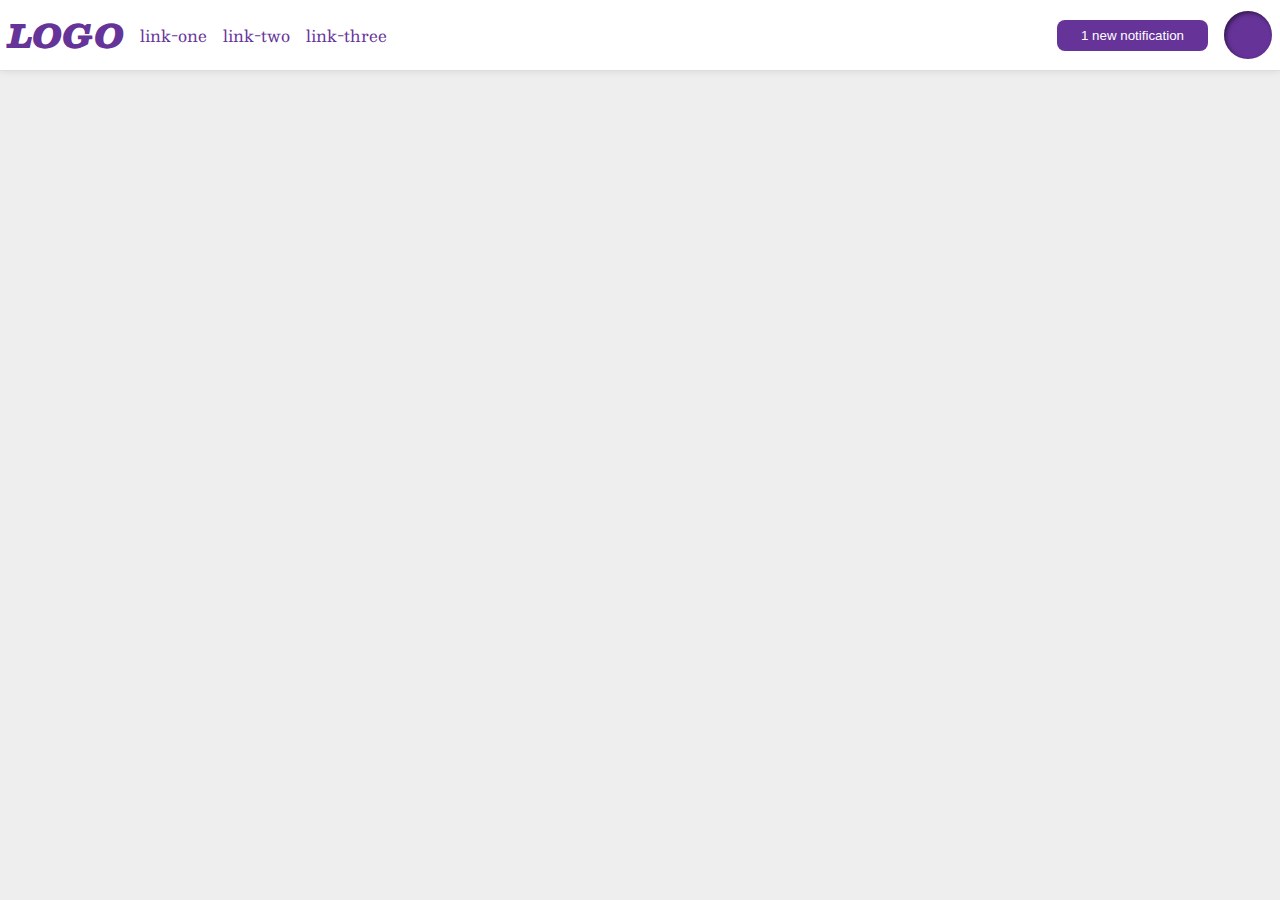
<file: flex/03-flex-header-2/index.html>
<!DOCTYPE html>
<html lang="en">
  <head>
    <meta charset="UTF-8">
    <meta http-equiv="X-UA-Compatible" content="IE=edge">
    <meta name="viewport" content="width=device-width, initial-scale=1.0">
    <title>Flex Header 2</title>
    <link rel="stylesheet" href="style.css">
  </head>
  <body>
    <div class="header">
      <div class="left">
        <div class="logo">
          LOGO
        </div>
        <ul class="links">
          <li><a href="google.com">link-one</a></li>
          <li><a href="google.com">link-two</a></li>
          <li><a href="google.com">link-three</a></li>
        </ul>
      </div>
      <div class="right">
        <button class="notifications">
          1 new notification
        </button>
        <div class="profile-image"></div>
      </div>
    </div>
  </body>
</html>
</file>
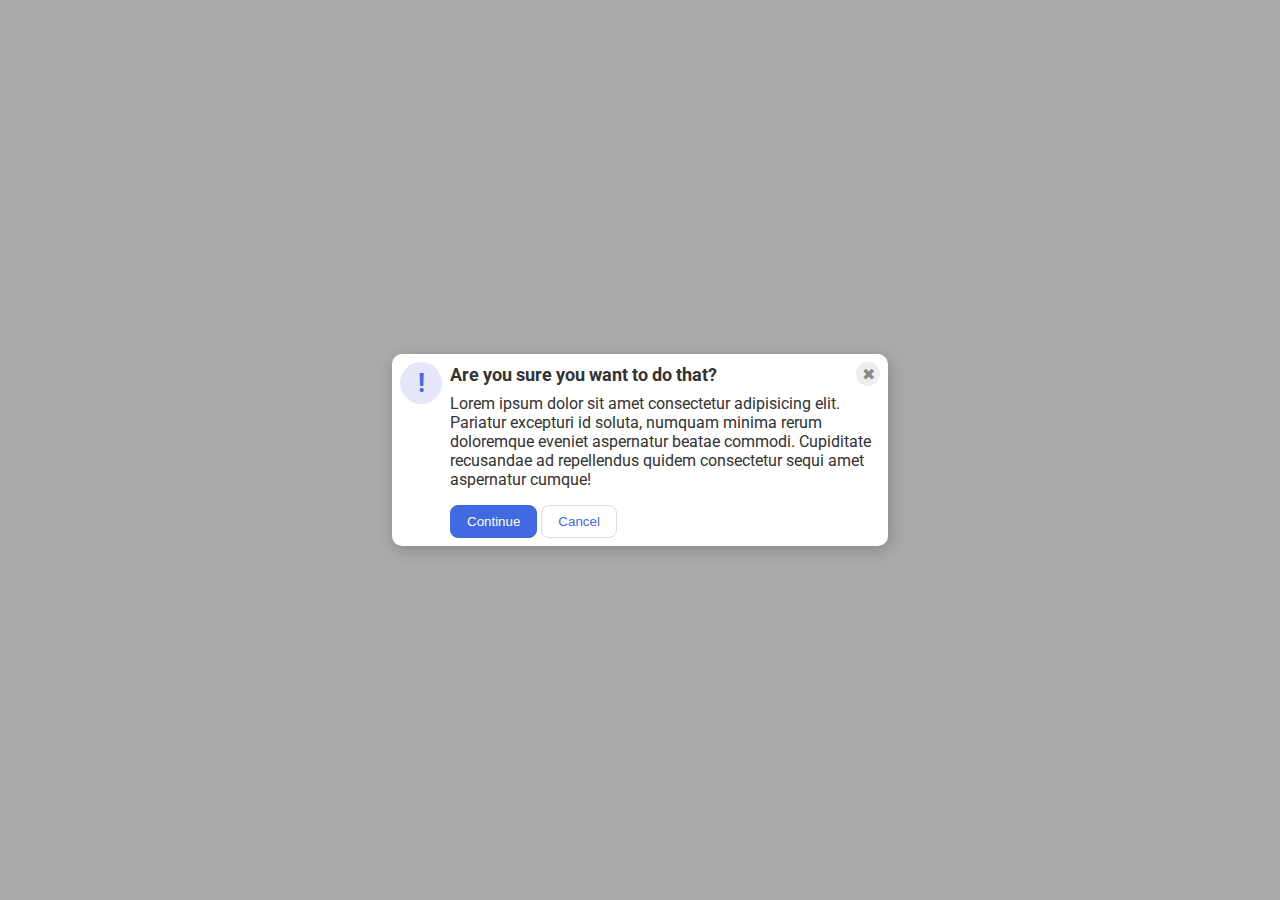
<file: flex/05-flex-modal/index.html>
<!DOCTYPE html>
<html lang="en">
  <head>
    <meta charset="UTF-8">
    <meta http-equiv="X-UA-Compatible" content="IE=edge">
    <meta name="viewport" content="width=device-width, initial-scale=1.0">
    <link rel="stylesheet" href="style.css">
    <title>Modal</title>
  </head>
  <body>
    <div class="modal">
        <div class="icon">!</div>
      <div class="container">
        <div class="header">Are you sure you want to do that?
          <div class="close-button">✖</div>
        </div>
        <div class="text">Lorem ipsum dolor sit amet consectetur adipisicing elit. Pariatur excepturi id soluta, numquam minima rerum doloremque eveniet aspernatur beatae commodi. Cupiditate recusandae ad repellendus quidem consectetur sequi amet aspernatur cumque!</div>
        <button class="continue">Continue</button>
        <button class="cancel">Cancel</button>
      </div>
    </div>
  </body>
</html>
</file>
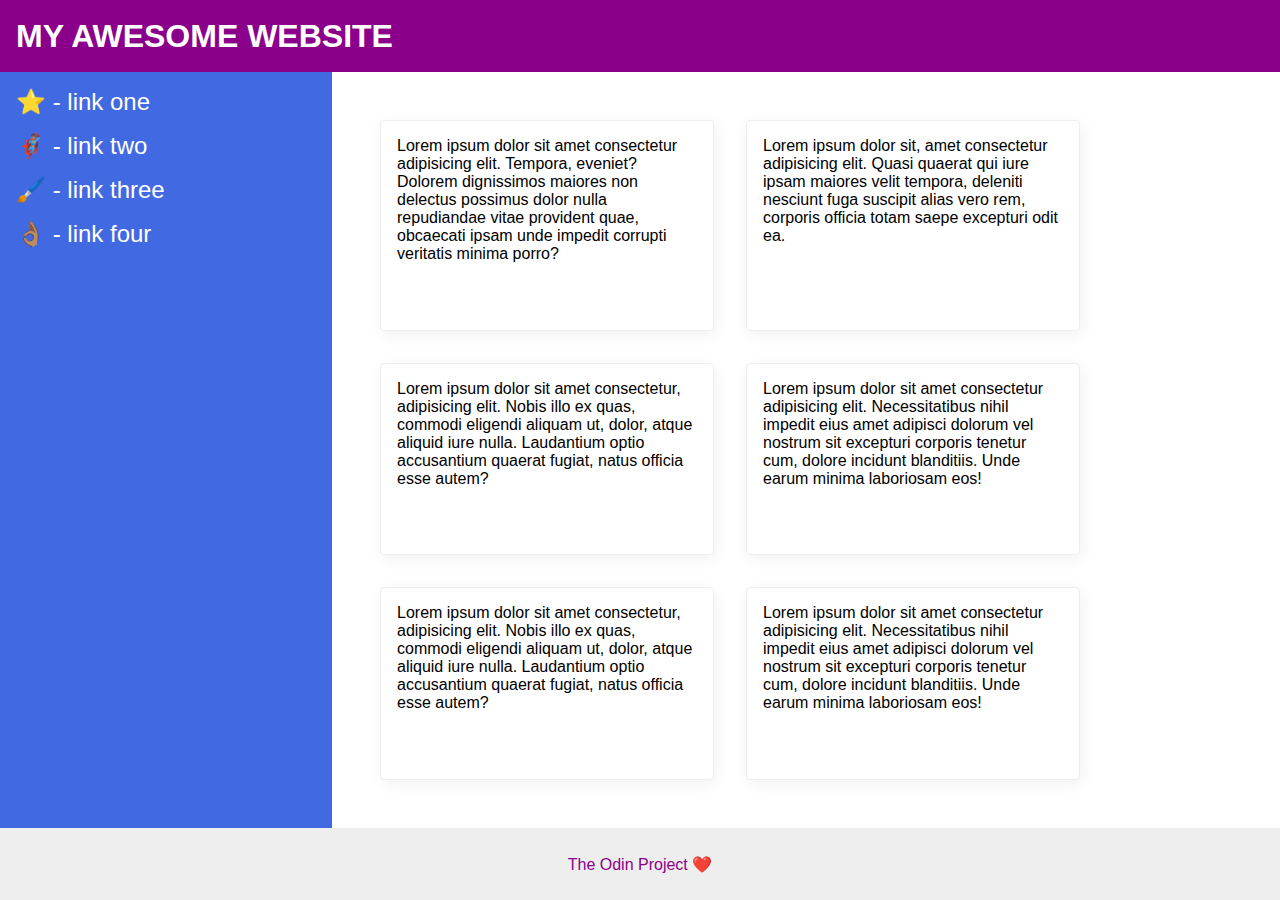
<file: flex/07-flex-layout-2/index.html>
<!DOCTYPE html>
<html lang="en">
  <head>
    <meta charset="UTF-8">
    <meta http-equiv="X-UA-Compatible" content="IE=edge">
    <meta name="viewport" content="width=device-width, initial-scale=1.0">
    <title>The Holy Grail</title>
    <link rel="stylesheet" href="style.css">
  </head>
  <body>
    <div class="header">
      MY AWESOME WEBSITE
    </div>
    <div class="body">
      <div class="sidebar">
        <ul>
          <li><a href="#">⭐ - link one</a></li>
          <li><a href="#">🦸🏽‍♂️ - link two</a></li>
          <li><a href="#">🖌️ - link three</a></li>
          <li><a href="#">👌🏽 - link four</a></li>
        </ul>
      </div>
      
      <div class="center">
        <div class="card">Lorem ipsum dolor sit amet consectetur adipisicing elit. Tempora, eveniet? Dolorem dignissimos maiores non delectus possimus dolor nulla repudiandae vitae provident quae, obcaecati ipsam unde impedit corrupti veritatis minima porro?</div>
        <div class="card">Lorem ipsum dolor sit, amet consectetur adipisicing elit. Quasi quaerat qui iure ipsam maiores velit tempora, deleniti nesciunt fuga suscipit alias vero rem, corporis officia totam saepe excepturi odit ea.</div>
        <div class="card">Lorem ipsum dolor sit amet consectetur, adipisicing elit. Nobis illo ex quas, commodi eligendi aliquam ut, dolor, atque aliquid iure nulla. Laudantium optio accusantium quaerat fugiat, natus officia esse autem?</div>
        <div class="card">Lorem ipsum dolor sit amet consectetur adipisicing elit. Necessitatibus nihil impedit eius amet adipisci dolorum vel nostrum sit excepturi corporis tenetur cum, dolore incidunt blanditiis. Unde earum minima laboriosam eos!</div>
        <div class="card">Lorem ipsum dolor sit amet consectetur, adipisicing elit. Nobis illo ex quas, commodi eligendi aliquam ut, dolor, atque aliquid iure nulla. Laudantium optio accusantium quaerat fugiat, natus officia esse autem?</div>
        <div class="card">Lorem ipsum dolor sit amet consectetur adipisicing elit. Necessitatibus nihil impedit eius amet adipisci dolorum vel nostrum sit excepturi corporis tenetur cum, dolore incidunt blanditiis. Unde earum minima laboriosam eos!</div>
      </div>
    </div>
    <div class="footer">
      The Odin Project ❤️
    </div>
  </body>
</html>
</file>
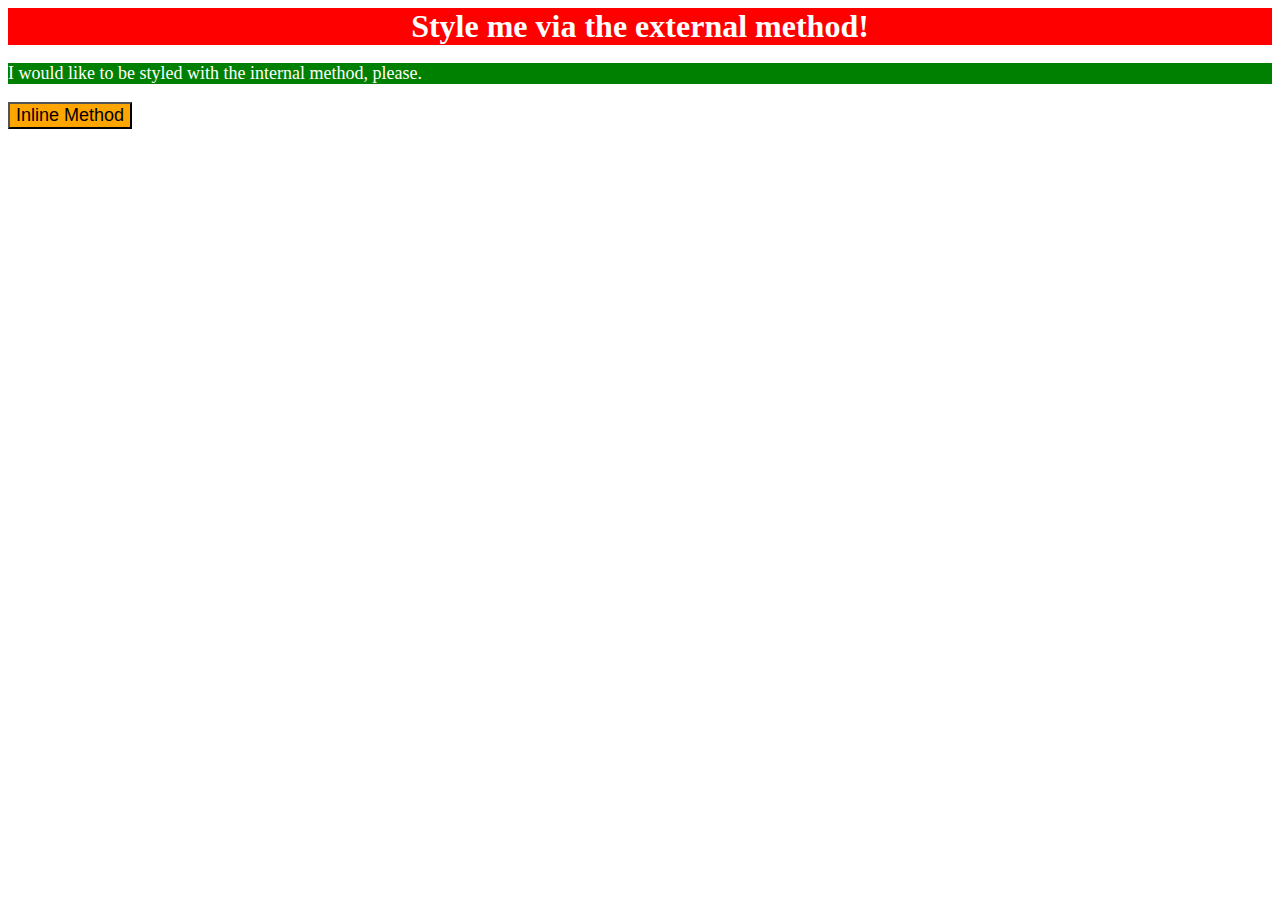
<file: foundations/01-css-methods/index.html>
<!DOCTYPE html>
<html lang="en">
  <head>
    <meta charset="UTF-8">
    <meta http-equiv="X-UA-Compatible" content="IE=edge">
    <meta name="viewport" content="width=device-width, initial-scale=1.0">
    <link rel="stylesheet" href="styles.css">
    <title>Methods for Adding CSS</title>
    <style>
      p{
        background-color: green;
        color: white;
        font-size: 18px;
      }
    </style>
  </head>
  <body>
    <div>Style me via the external method!</div>
    <p>I would like to be styled with the internal method, please.</p>
    <button style="background-color: orange; font-size: 18px;">Inline Method</button>
  </body>
</html>
</file>
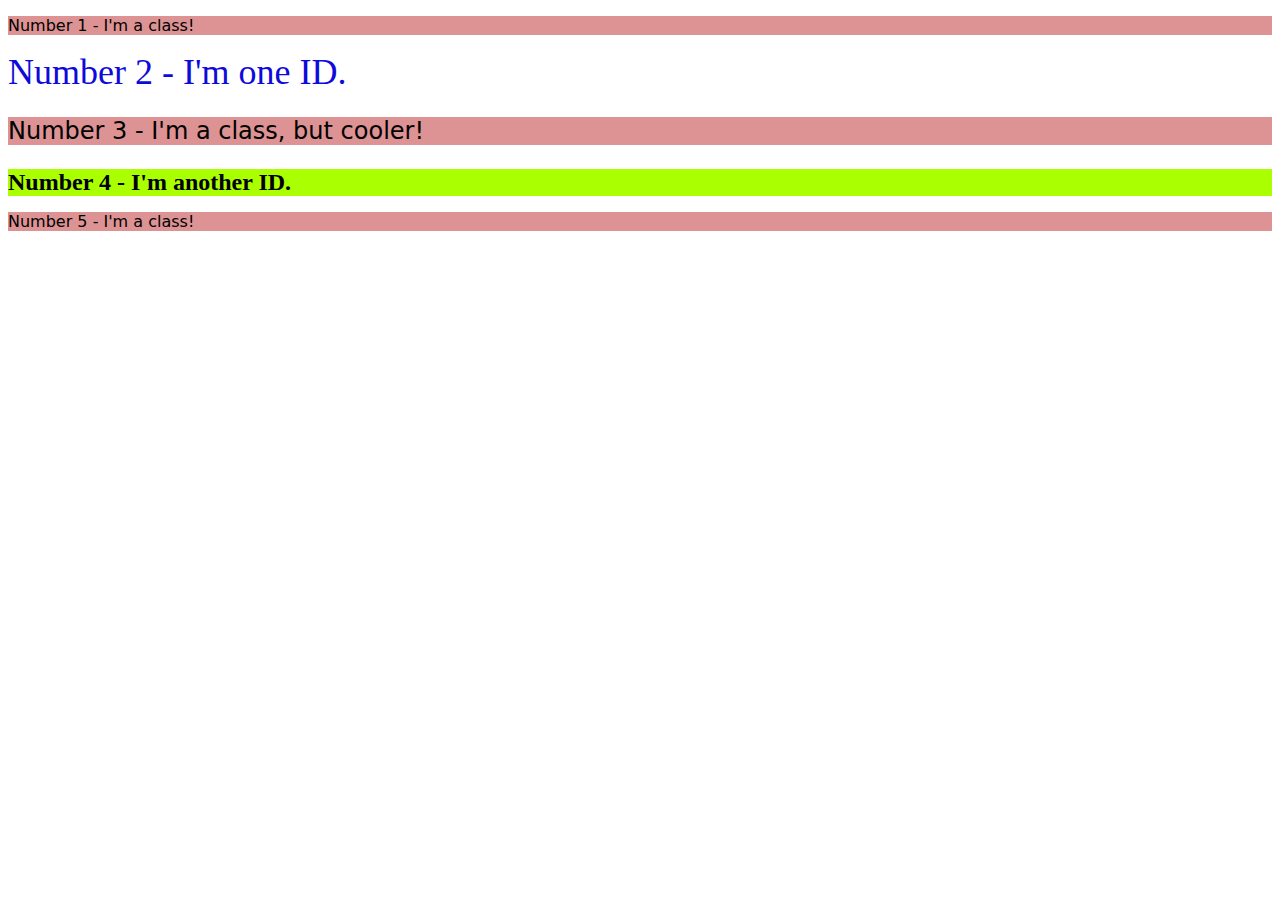
<file: foundations/02-class-id-selectors/index.html>
<!DOCTYPE html>
<html lang="en">
  <head>
    <meta charset="UTF-8">
    <meta http-equiv="X-UA-Compatible" content="IE=edge">
    <meta name="viewport" content="width=device-width, initial-scale=1.0">
    <title>Class and ID Selectors</title>
    <link rel="stylesheet" href="style.css">
  </head>
  <body>
    <p class="main">Number 1 - I'm a class!</p>
    <div id="space">Number 2 - I'm one ID.</div>
    <p class="main dog">Number 3 - I'm a class, but cooler!</p>
    <div id="time">Number 4 - I'm another ID.</div>
    <p class="main">Number 5 - I'm a class!</p>
  </body>
</html>
</file>
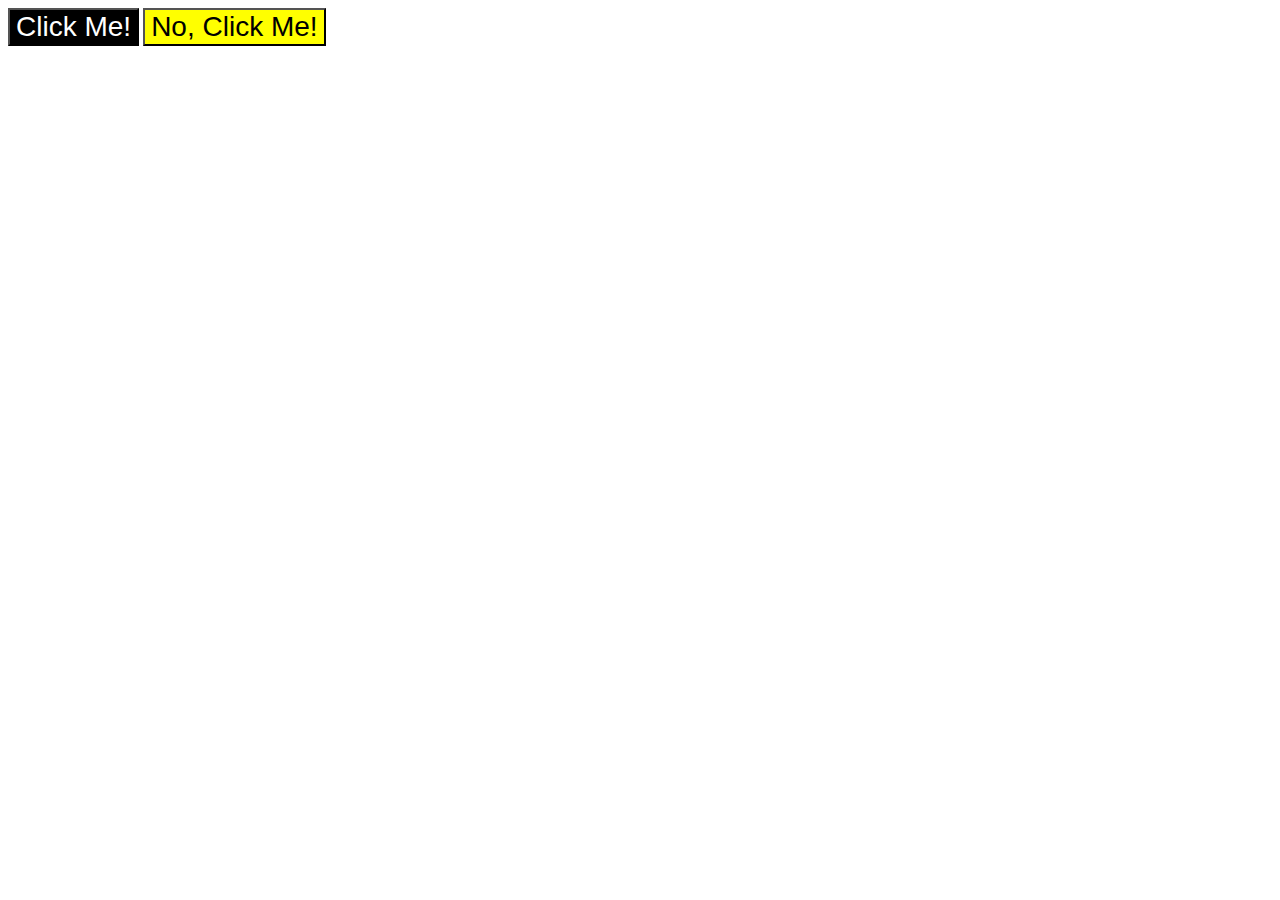
<file: foundations/03-grouping-selectors/index.html>
<!DOCTYPE html>
<html lang="en">
  <head>
    <meta charset="UTF-8">
    <meta http-equiv="X-UA-Compatible" content="IE=edge">
    <meta name="viewport" content="width=device-width, initial-scale=1.0">
    <title>Grouping Selectors</title>
    <link rel="stylesheet" href="style.css">
  </head>
  <body>
    <button class="main first">Click Me!</button>
    <button class="main second">No, Click Me!</button>
  </body>
</html>
</file>
<file: flex/03-flex-header-2/style.css>
/* this is some magical font-importing.  
you'll learn about it later. */
@import url('https://fonts.googleapis.com/css2?family=Besley:ital,wght@0,400;1,900&display=swap');

body {
  margin: 0;
  background: #eee;
  font-family: Besley, serif;
}

.header {
  background: white;
  border-bottom: 1px solid #ddd;
  box-shadow: 0 0 8px rgba(0,0,0,.1);
  display: flex;
  padding: 8px;
  justify-content: space-between;
}


.profile-image {
  background: rebeccapurple;
  box-shadow: inset 2px 2px 4px rgba(0,0,0,.5);
  border-radius: 50%;
  width: 48px;
  height: 48px;
}

.logo {
  color: rebeccapurple;
  font-size: 32px;
  font-weight: 900;
  font-style: italic;
}

button {
  border: none;
  border-radius: 8px;
  background: rebeccapurple;
  color: white;
  padding: 8px 24px;
}

a {
  /* this removes the line under our links */
  text-decoration: none;
  color: rebeccapurple;
}

ul {
  display: flex;
  list-style-type: none;
  margin: 0;
  padding: 0px;
  gap: 16px;

}

.left, .right{
  display: flex;
  align-items: center;
  gap: 16px;

}
</file>
<file: flex/05-flex-modal/style.css>
@import url('https://fonts.googleapis.com/css2?family=Roboto:wght@400;700&display=swap');

html, body {
  height: 100%;
}

body {
  font-family: Roboto, sans-serif;
  margin: 0;
  background: #aaa;
  color: #333;
  /* I'll give you this one for free lol */
  display: flex;
  align-items: center;
  justify-content: center;
}

.modal {
  background: white;
  width: 480px;
  border-radius: 10px;
  box-shadow: 2px 4px 16px rgba(0,0,0,.2);
  padding: 8px;
  gap: 8px;
  display: flex;
}

.icon {
  color: royalblue;
  font-size: 26px;
  font-weight: 700;
  background: lavender;
  width: 42px;
  height: 42px;
  border-radius: 50%;
  display: flex;
  align-items: center;
  justify-content: center;
  flex-shrink: 0;
}

.close-button {
  background: #eee;
  border-radius: 50%;
  color: #888;
  font-weight: 400;
  font-size: 16px;
  height: 24px;
  width: 24px;
  display: flex;
  align-items: center;
  justify-content: center;
}

button {
  padding: 8px 16px;
  border-radius: 8px;
}

button.continue {
  background: royalblue;
  border: 1px solid royalblue;
  color: white;
}

button.cancel {
  background: white;
  border: 1px solid #ddd;
  color: royalblue;
}

.header {
  display: flex;
  align-items: center;
  justify-content: space-between;
  font-size: 18px;
  font-weight: 700;
  margin-bottom: 8px;
}

.text {
  margin-bottom: 16px;
}
</file>
<file: flex/07-flex-layout-2/style.css>
body {
  font-family: -apple-system, BlinkMacSystemFont, 'Segoe UI', Roboto, Oxygen, Ubuntu, Cantarell, 'Open Sans', 'Helvetica Neue', sans-serif;
  margin: 0;
  min-height: 100vh;
  display: flex;
  flex-direction: column;
}

.header {
  height: 72px;
  background: darkmagenta;
  color: white;
  font-size: 32px;
  font-weight: 900;
  display: flex;
  justify-content: flex-start;
  align-items: center;
  padding-left: 16px;
}

.footer {
  height: 72px;
  background: #eee;
  color: darkmagenta;
  display: flex;
  align-items: center;
  justify-content: center;
}

ul {
  list-style-type: none;
  margin: 0;
  padding: 0;
}

li {
  margin-bottom: 16px;
}

a {
  color: white;
  text-decoration: none;
  font-size: 24px;
}

.sidebar {
  width: 300px;
  background: royalblue;
  display: flex;
  flex-shrink: 0;
  padding: 16px;
}

.body {
  display: flex;
  flex: 1;
}

.center {
  padding: 32px;
  display: flex;
  flex-wrap: wrap;
}

.card {
  border: 1px solid #eee;
  box-shadow: 2px 4px 16px rgba(0,0,0,.06);
  border-radius: 4px;
  padding: 16px;
  margin: 16px;
  width: 300px;
}
</file>
<file: foundations/01-css-methods/styles.css>
div {
    color: white;
    background-color: red;
    font-size: 32px;
    text-align: center;
    font-weight: bold;
}
</file>
<file: foundations/02-class-id-selectors/style.css>
.main{
    background-color: rgb(221, 147, 147);
    font-family: Verdana, DejaVu Sans, sans-serif;
}
#space{
    color: hsl(241, 91%, 45%);
    font-size: 36px;
}
.dog{
    font-size: 24px;
}
#time{
    background-color: #AAFF00;
    font-size: 24px;
    font-weight: bold;
}
</file>
<file: foundations/03-grouping-selectors/style.css>
.main{
    font-size: 28px;
    font-family: Helvetica, 'Times New Roman', sans-serif;
}
.first{
    background-color: black;
    color: white;
}
.second{
    background-color: yellow;
}
</file>
